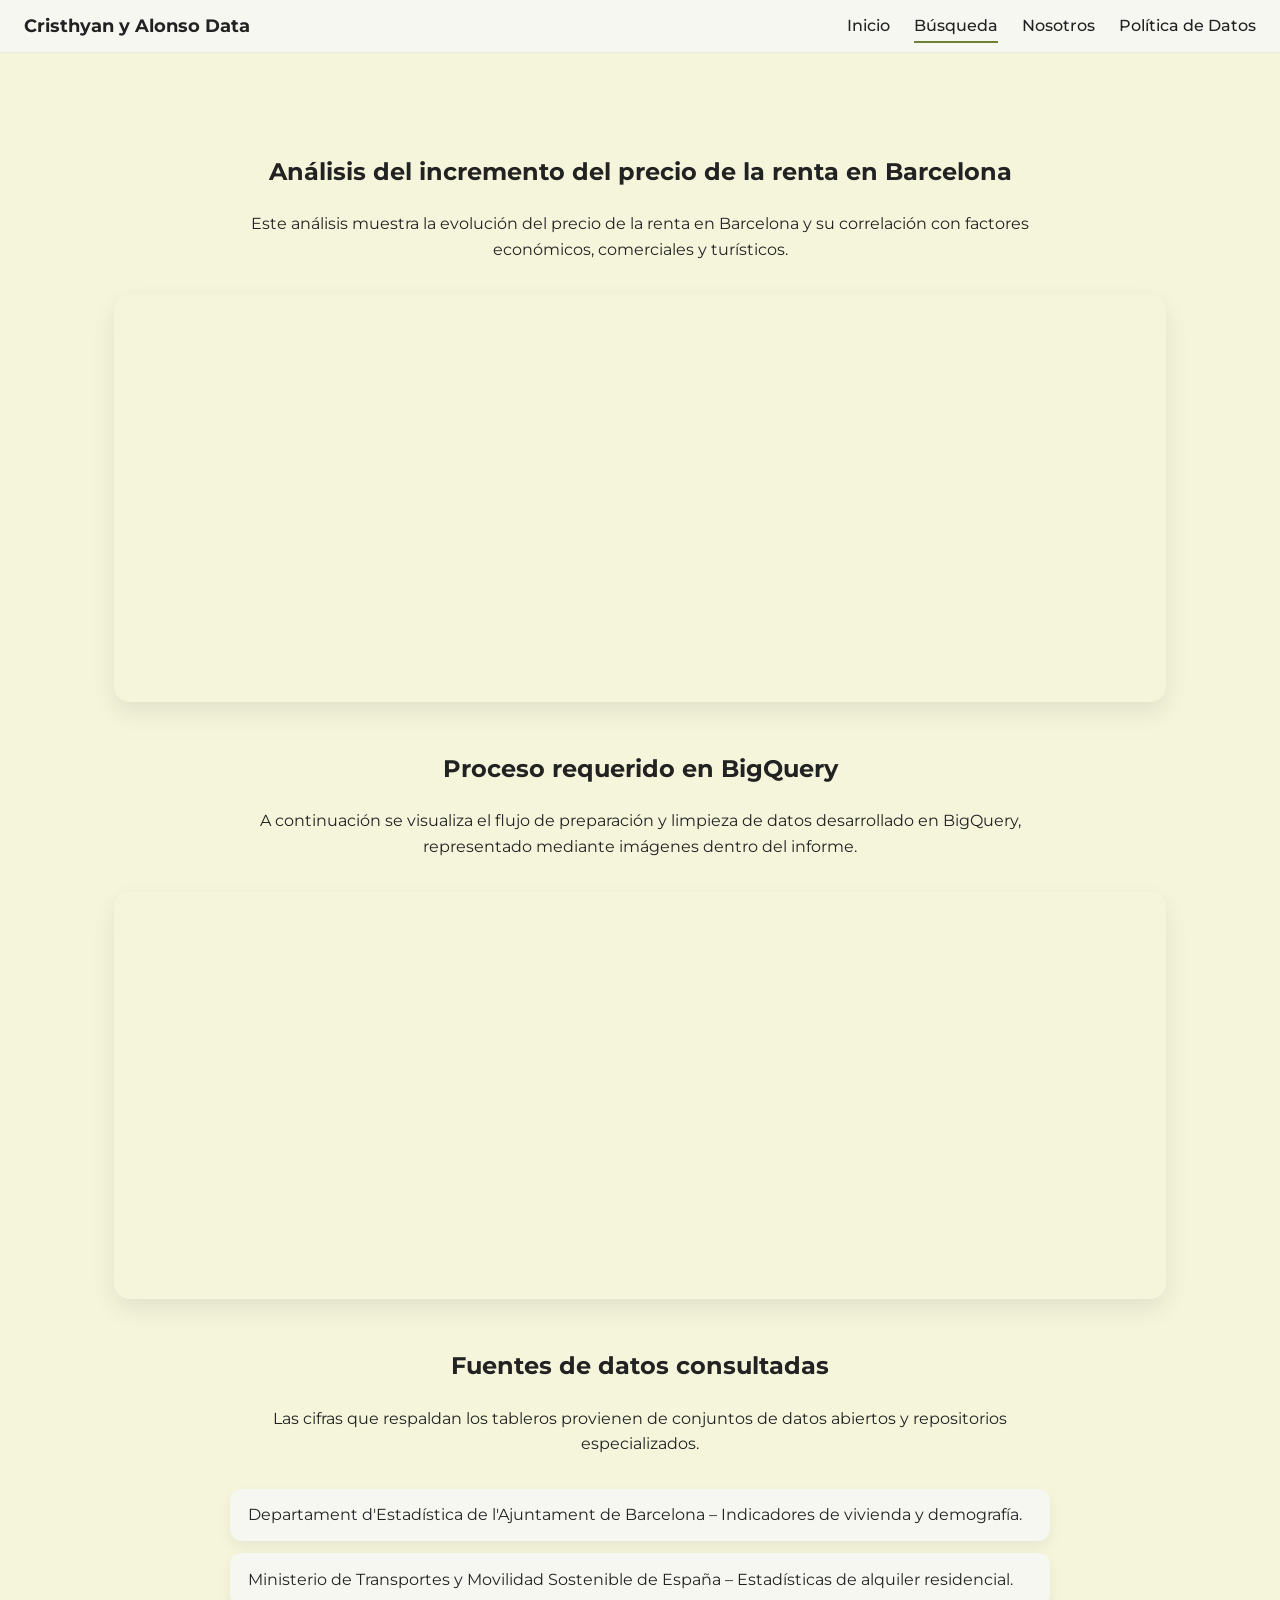
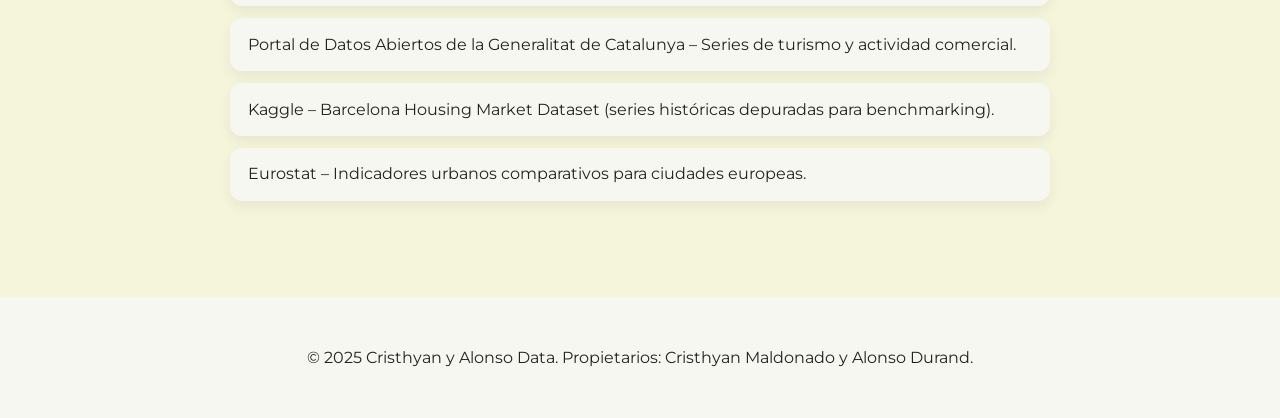
<file: busqueda.html>
<!DOCTYPE html>
<html lang="es">
<head>
  <meta charset="UTF-8">
  <meta name="viewport" content="width=device-width, initial-scale=1.0">
  <title>Búsqueda | Cristian y Alonso Data</title>
  <link rel="preconnect" href="https://fonts.googleapis.com">
  <link rel="preconnect" href="https://fonts.gstatic.com" crossorigin>
  <link href="https://fonts.googleapis.com/css2?family=Montserrat:wght@400;500;600;700&display=swap" rel="stylesheet">
  <link rel="stylesheet" href="css/styles.css">
</head>
<body>
  <header class="navbar" aria-label="Menú principal">
    <div class="nav-brand">Cristhyan y Alonso Data</div>
    <button class="nav-toggle" aria-expanded="false" aria-controls="nav-menu" aria-label="Abrir menú">
      <span></span>
      <span></span>
      <span></span>
    </button>
    <nav id="nav-menu">
      <ul>
        <li><a href="index.html">Inicio</a></li>
        <li><a href="busqueda.html" class="active">Búsqueda</a></li>
        <li><a href="nosotros.html">Nosotros</a></li>
        <li><a href="politica.html">Política de Datos</a></li>
      </ul>
    </nav>
  </header>

  <main class="page-content">
    <section class="section" aria-labelledby="analisis-principal">
      <div class="section-header">
        <h1 id="analisis-principal">Análisis del incremento del precio de la renta en Barcelona</h1>
        <p>Este análisis muestra la evolución del precio de la renta en Barcelona y su correlación con factores económicos, comerciales y turísticos.</p>
      </div>
      <div class="embed-responsive">
        <iframe width="100%" height="600"
          src="https://lookerstudio.google.com/embed/reporting/6f8344ee-b498-4dc4-97ea-25c805d8753f/page/CH8cF"
          frameborder="0" style="border:0" allowfullscreen
          sandbox="allow-storage-access-by-user-activation allow-scripts allow-same-origin allow-popups allow-popups-to-escape-sandbox"></iframe>
      </div>
    </section>

    <section class="section" aria-labelledby="proceso-bigquery">
      <div class="section-header">
        <h2 id="proceso-bigquery">Proceso requerido en BigQuery</h2>
        <p>A continuación se visualiza el flujo de preparación y limpieza de datos desarrollado en BigQuery, representado mediante imágenes dentro del informe.</p>
      </div>
      <div class="embed-responsive">
        <iframe width="100%" height="600"
          src="https://lookerstudio.google.com/embed/reporting/d6df50f4-0553-46e7-98c7-12165385683e/page/p_zk1z2lckxd"
          frameborder="0" style="border:0" allowfullscreen
          sandbox="allow-storage-access-by-user-activation allow-scripts allow-same-origin allow-popups allow-popups-to-escape-sandbox"></iframe>
      </div>
    </section>

    <section class="section" aria-labelledby="fuentes-oficiales">
      <div class="section-header">
        <h2 id="fuentes-oficiales">Fuentes de datos consultadas</h2>
        <p>Las cifras que respaldan los tableros provienen de conjuntos de datos abiertos y repositorios especializados.</p>
      </div>
      <ul class="source-list">
        <li>Departament d'Estadística de l'Ajuntament de Barcelona – Indicadores de vivienda y demografía.</li>
        <li>Ministerio de Transportes y Movilidad Sostenible de España – Estadísticas de alquiler residencial.</li>
        <li>Portal de Datos Abiertos de la Generalitat de Catalunya – Series de turismo y actividad comercial.</li>
        <li>Kaggle – Barcelona Housing Market Dataset (series históricas depuradas para benchmarking).</li>
        <li>Eurostat – Indicadores urbanos comparativos para ciudades europeas.</li>
      </ul>
    </section>
  </main>

  <footer class="footer">
    <p>© 2025 Cristhyan y Alonso Data. Propietarios: Cristhyan Maldonado y Alonso Durand.</p>
  </footer>

  <script src="js/app.js" defer></script>
</body>
</html>
</file>
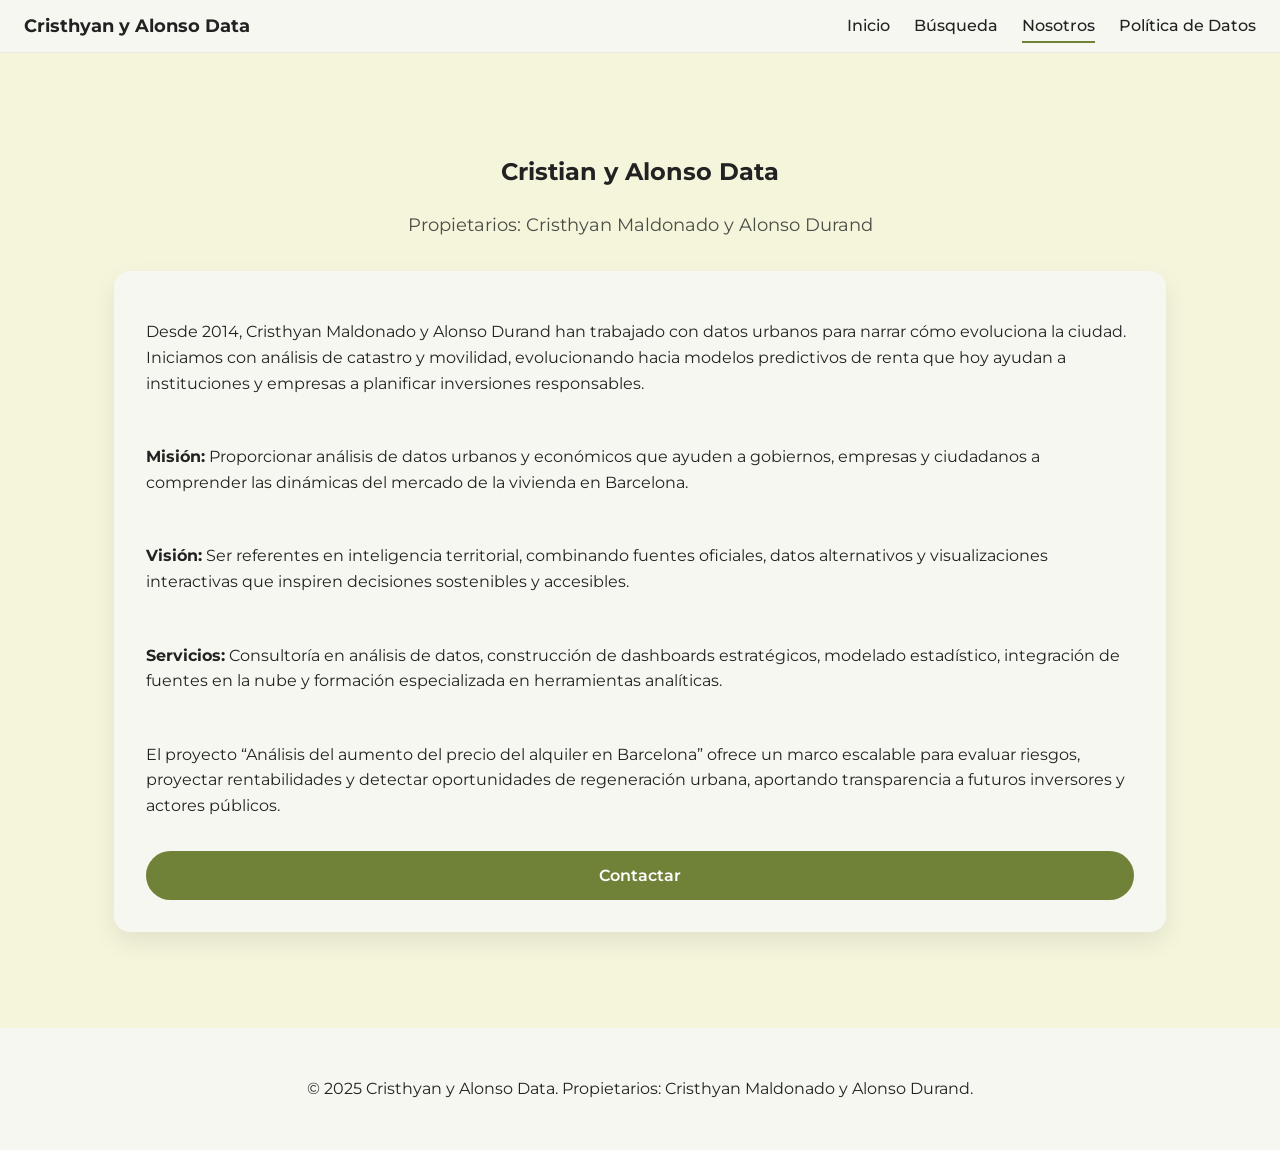
<file: nosotros.html>
<!DOCTYPE html>
<html lang="es">
<head>
  <meta charset="UTF-8">
  <meta name="viewport" content="width=device-width, initial-scale=1.0">
  <title>Nosotros | Cristian y Alonso Data</title>
  <link rel="preconnect" href="https://fonts.googleapis.com">
  <link rel="preconnect" href="https://fonts.gstatic.com" crossorigin>
  <link href="https://fonts.googleapis.com/css2?family=Montserrat:wght@400;500;600;700&display=swap" rel="stylesheet">
  <link rel="stylesheet" href="css/styles.css">
</head>
<body>
  <header class="navbar" aria-label="Menú principal">
    <div class="nav-brand">Cristhyan y Alonso Data</div>
    <button class="nav-toggle" aria-expanded="false" aria-controls="nav-menu" aria-label="Abrir menú">
      <span></span>
      <span></span>
      <span></span>
    </button>
    <nav id="nav-menu">
      <ul>
        <li><a href="index.html">Inicio</a></li>
        <li><a href="busqueda.html">Búsqueda</a></li>
        <li><a href="nosotros.html" class="active">Nosotros</a></li>
        <li><a href="politica.html">Política de Datos</a></li>
      </ul>
    </nav>
  </header>

  <main class="page-content">
    <section class="section" aria-labelledby="titulo-nosotros">
      <div class="section-header">
        <h1 id="titulo-nosotros">Cristian y Alonso Data</h1>
        <p class="subtitle">Propietarios: Cristhyan Maldonado y Alonso Durand</p>
      </div>
      <div class="card">
        <p>Desde 2014, Cristhyan Maldonado y Alonso Durand han trabajado con datos urbanos para narrar cómo evoluciona la ciudad. Iniciamos con análisis de catastro y movilidad, evolucionando hacia modelos predictivos de renta que hoy ayudan a instituciones y empresas a planificar inversiones responsables.</p>
        <p><strong>Misión:</strong> Proporcionar análisis de datos urbanos y económicos que ayuden a gobiernos, empresas y ciudadanos a comprender las dinámicas del mercado de la vivienda en Barcelona.</p>
        <p><strong>Visión:</strong> Ser referentes en inteligencia territorial, combinando fuentes oficiales, datos alternativos y visualizaciones interactivas que inspiren decisiones sostenibles y accesibles.</p>
        <p><strong>Servicios:</strong> Consultoría en análisis de datos, construcción de dashboards estratégicos, modelado estadístico, integración de fuentes en la nube y formación especializada en herramientas analíticas.</p>
        <p>El proyecto “Análisis del aumento del precio del alquiler en Barcelona” ofrece un marco escalable para evaluar riesgos, proyectar rentabilidades y detectar oportunidades de regeneración urbana, aportando transparencia a futuros inversores y actores públicos.</p>
        <a class="btn" href="index.html#contacto">Contactar</a>
      </div>
    </section>
  </main>

  <footer class="footer">
    <p>© 2025 Cristhyan y Alonso Data. Propietarios: Cristhyan Maldonado y Alonso Durand.</p>
  </footer>

  <script src="js/app.js" defer></script>
</body>
</html>
</file>
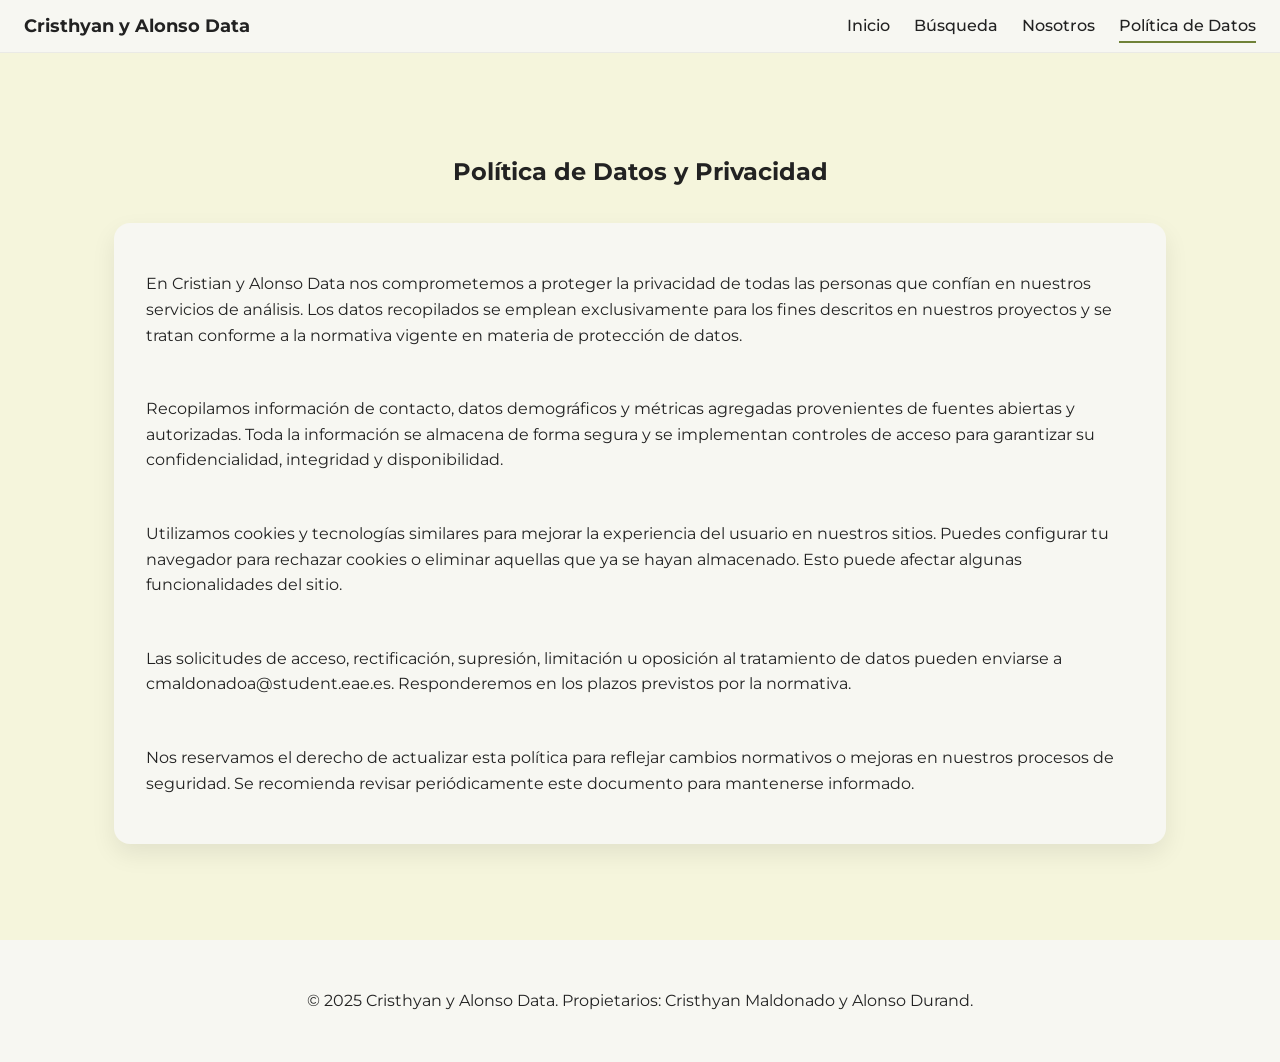
<file: politica.html>
<!DOCTYPE html>
<html lang="es">
<head>
  <meta charset="UTF-8">
  <meta name="viewport" content="width=device-width, initial-scale=1.0">
  <title>Política de Datos | Cristian y Alonso Data</title>
  <link rel="preconnect" href="https://fonts.googleapis.com">
  <link rel="preconnect" href="https://fonts.gstatic.com" crossorigin>
  <link href="https://fonts.googleapis.com/css2?family=Montserrat:wght@400;500;600;700&display=swap" rel="stylesheet">
  <link rel="stylesheet" href="css/styles.css">
</head>
<body>
  <header class="navbar" aria-label="Menú principal">
    <div class="nav-brand">Cristhyan y Alonso Data</div>
    <button class="nav-toggle" aria-expanded="false" aria-controls="nav-menu" aria-label="Abrir menú">
      <span></span>
      <span></span>
      <span></span>
    </button>
    <nav id="nav-menu">
      <ul>
        <li><a href="index.html">Inicio</a></li>
        <li><a href="busqueda.html">Búsqueda</a></li>
        <li><a href="nosotros.html">Nosotros</a></li>
        <li><a href="politica.html" class="active">Política de Datos</a></li>
      </ul>
    </nav>
  </header>

  <main class="page-content">
    <section class="section" aria-labelledby="politica-datos">
      <div class="section-header">
        <h1 id="politica-datos">Política de Datos y Privacidad</h1>
      </div>
      <div class="card">
        <p>En Cristian y Alonso Data nos comprometemos a proteger la privacidad de todas las personas que confían en nuestros servicios de análisis. Los datos recopilados se emplean exclusivamente para los fines descritos en nuestros proyectos y se tratan conforme a la normativa vigente en materia de protección de datos.</p>
        <p>Recopilamos información de contacto, datos demográficos y métricas agregadas provenientes de fuentes abiertas y autorizadas. Toda la información se almacena de forma segura y se implementan controles de acceso para garantizar su confidencialidad, integridad y disponibilidad.</p>
        <p>Utilizamos cookies y tecnologías similares para mejorar la experiencia del usuario en nuestros sitios. Puedes configurar tu navegador para rechazar cookies o eliminar aquellas que ya se hayan almacenado. Esto puede afectar algunas funcionalidades del sitio.</p>
        <p>Las solicitudes de acceso, rectificación, supresión, limitación u oposición al tratamiento de datos pueden enviarse a <a href="mailto:cmaldonadoa@student.eae.es">cmaldonadoa@student.eae.es</a>. Responderemos en los plazos previstos por la normativa.</p>
        <p>Nos reservamos el derecho de actualizar esta política para reflejar cambios normativos o mejoras en nuestros procesos de seguridad. Se recomienda revisar periódicamente este documento para mantenerse informado.</p>
      </div>
    </section>
  </main>

  <footer class="footer">
    <p>© 2025 Cristhyan y Alonso Data. Propietarios: Cristhyan Maldonado y Alonso Durand.</p>
  </footer>

  <script src="js/app.js" defer></script>
</body>
</html>
</file>
<file: css/styles.css>
:root {
  --olive: #708238;
  --olive-dark: #5b6b2b;
  --beige: #F5F5DC;
  --light-gray: #F7F7F2;
  --text-dark: #222222;
  --white: #ffffff;
  font-size: 16px;
}

* {
  box-sizing: border-box;
}

body {
  margin: 0;
  font-family: 'Montserrat', sans-serif;
  background: var(--beige);
  color: var(--text-dark);
  line-height: 1.6;
}

a {
  color: inherit;
  text-decoration: none;
}

a:hover,
a:focus {
  color: var(--olive-dark);
}

.visually-hidden {
  position: absolute;
  width: 1px;
  height: 1px;
  padding: 0;
  margin: -1px;
  overflow: hidden;
  clip: rect(0, 0, 0, 0);
  border: 0;
}

.navbar {
  position: sticky;
  top: 0;
  width: 100%;
  background: var(--light-gray);
  border-bottom: 1px solid rgba(0, 0, 0, 0.05);
  display: flex;
  justify-content: space-between;
  align-items: center;
  padding: 0.75rem 1.5rem;
  z-index: 1000;
}

.nav-brand {
  font-weight: 700;
  font-size: 1.1rem;
}

.nav-toggle {
  display: none;
  flex-direction: column;
  gap: 0.25rem;
  background: transparent;
  border: none;
  cursor: pointer;
}

.nav-toggle span {
  display: block;
  width: 1.5rem;
  height: 2px;
  background: var(--text-dark);
}

#nav-menu ul {
  list-style: none;
  display: flex;
  gap: 1.5rem;
  margin: 0;
  padding: 0;
}

#nav-menu a {
  font-weight: 500;
  padding: 0.25rem 0;
  position: relative;
}

#nav-menu a.active::after,
#nav-menu a:hover::after,
#nav-menu a:focus::after {
  content: "";
  position: absolute;
  left: 0;
  bottom: -0.25rem;
  width: 100%;
  height: 2px;
  background: var(--olive);
}

.hero {
  position: relative;
  margin: 0 -1.5rem 3rem;
  padding: clamp(3rem, 6vw, 4.5rem) 1.5rem clamp(4rem, 7vw, 5.5rem);
  background: linear-gradient(rgba(34, 34, 34, 0.55), rgba(34, 34, 34, 0.55)), url('https://images.unsplash.com/photo-1523906834658-6e24ef2386f9?auto=format&fit=crop&w=1600&q=80') center/cover;
  color: var(--white);
  border-radius: 0 0 32px 32px;
  text-align: center;
  display: grid;
  gap: 2.5rem;
  justify-items: center;
}

.hero-content {
  max-width: 720px;
  display: grid;
  gap: 1rem;
}

.hero h1 {
  font-size: clamp(2rem, 4vw, 3rem);
  margin: 0;
}

.hero-summary {
  font-size: clamp(1rem, 2.2vw, 1.2rem);
  margin: 0 auto;
}

.video-container {
  border-radius: 16px;
  overflow: hidden;
  box-shadow: 0 10px 30px rgba(0, 0, 0, 0.1);
}

main {
  padding: 3rem 1.5rem 3rem;
  max-width: 1200px;
  margin: -2.5rem auto 0;
}

.section-header {
  text-align: center;
  margin-bottom: 2rem;
}

.section-header p {
  max-width: 800px;
  margin: 0.75rem auto 0;
}

.map-section #map {
  width: 100%;
  height: 420px;
  border-radius: 16px;
  overflow: hidden;
  box-shadow: 0 10px 30px rgba(0, 0, 0, 0.1);
  margin-bottom: 2rem;
}

.chart-grid {
  display: grid;
  gap: 2rem;
  grid-template-columns: repeat(auto-fit, minmax(280px, 1fr));
}

.chart-card {
  background: var(--light-gray);
  border-radius: 16px;
  padding: 1.5rem;
  box-shadow: 0 12px 24px rgba(0, 0, 0, 0.08);
}

.chart-card canvas {
  width: 100% !important;
  min-height: 280px;
}

.chart-header {
  display: flex;
  justify-content: space-between;
  align-items: center;
  flex-wrap: wrap;
  gap: 0.5rem 1rem;
  margin-bottom: 1rem;
}

.chart-controls label {
  font-size: 0.9rem;
  margin-right: 0.75rem;
}

.contact {
  margin-top: 4rem;
}

.contact-form {
  background: var(--light-gray);
  padding: 2rem;
  border-radius: 16px;
  box-shadow: 0 12px 24px rgba(0, 0, 0, 0.08);
  display: grid;
  gap: 1.5rem;
}

.form-group {
  display: flex;
  flex-direction: column;
  gap: 0.5rem;
}

input,
textarea {
  padding: 0.75rem;
  border-radius: 12px;
  border: 1px solid rgba(0, 0, 0, 0.1);
  font: inherit;
  background: var(--white);
}

input:focus,
textarea:focus {
  outline: 3px solid rgba(112, 130, 56, 0.3);
  border-color: var(--olive);
}

.btn {
  display: inline-flex;
  align-items: center;
  justify-content: center;
  padding: 0.75rem 1.5rem;
  background: var(--olive);
  color: var(--white);
  border: none;
  border-radius: 999px;
  font-weight: 600;
  cursor: pointer;
  transition: background 0.2s ease, transform 0.2s ease;
}

.btn:hover,
.btn:focus {
  background: var(--olive-dark);
  transform: translateY(-1px);
}

.btn-secondary {
  background: var(--text-dark);
  color: var(--white);
}

.btn-secondary:hover,
.btn-secondary:focus {
  background: #000;
}

.error-message {
  color: #a61b1b;
  font-size: 0.85rem;
  min-height: 1.25rem;
}

.form-status {
  font-size: 0.9rem;
  min-height: 1.5rem;
}

.footer {
  text-align: center;
  padding: 2rem 1rem;
  background: var(--light-gray);
  color: var(--text-dark);
}

.page-content {
  padding: 5rem 1.5rem 3rem;
  max-width: 1100px;
  margin: 0 auto;
}

.section {
  margin-bottom: 3rem;
}

.subtitle {
  font-size: 1.1rem;
  color: rgba(34, 34, 34, 0.8);
}

.card {
  background: var(--light-gray);
  padding: 2rem;
  border-radius: 16px;
  box-shadow: 0 10px 24px rgba(0, 0, 0, 0.08);
  display: grid;
  gap: 1rem;
}

.embed-responsive {
  position: relative;
  width: 100%;
  overflow: hidden;
  border-radius: 16px;
  box-shadow: 0 10px 24px rgba(0, 0, 0, 0.08);
}

.embed-responsive iframe {
  width: 100%;
  height: 100%;
  min-height: 400px;
  border: 0;
}

.looker-embed {
  margin-top: 4rem;
}

.source-list {
  list-style: none;
  padding: 0;
  margin: 0 auto;
  max-width: 820px;
  display: grid;
  gap: 0.75rem;
}

.source-list li {
  background: var(--light-gray);
  padding: 0.85rem 1.1rem;
  border-radius: 12px;
  box-shadow: 0 6px 14px rgba(0, 0, 0, 0.06);
}

.chatbot {
  position: fixed;
  bottom: 1.5rem;
  right: 1.5rem;
  z-index: 1100;
}

.chatbot-toggle {
  width: 3.5rem;
  height: 3.5rem;
  border-radius: 50%;
  border: none;
  background: var(--olive);
  color: var(--white);
  font-size: 1.5rem;
  cursor: pointer;
  box-shadow: 0 10px 20px rgba(0, 0, 0, 0.15);
}

.chatbot-window {
  position: absolute;
  bottom: 4.5rem;
  right: 0;
  width: min(320px, 80vw);
  background: var(--white);
  border-radius: 16px;
  box-shadow: 0 15px 30px rgba(0, 0, 0, 0.2);
  display: flex;
  flex-direction: column;
  overflow: hidden;
}

.chatbot-header {
  background: var(--olive);
  color: var(--white);
  padding: 1rem;
  display: flex;
  justify-content: space-between;
  align-items: center;
}

.chatbot-close {
  background: transparent;
  border: none;
  color: var(--white);
  font-size: 1.5rem;
  cursor: pointer;
}

.chatbot-messages {
  padding: 1rem;
  background: var(--light-gray);
  flex: 1;
  overflow-y: auto;
  display: flex;
  flex-direction: column;
  gap: 0.75rem;
}

.chat-message {
  max-width: 90%;
  padding: 0.75rem 1rem;
  border-radius: 16px;
  font-size: 0.95rem;
  line-height: 1.4;
}

.chat-message.user {
  align-self: flex-end;
  background: var(--olive);
  color: var(--white);
  border-bottom-right-radius: 4px;
}

.chat-message.bot {
  align-self: flex-start;
  background: var(--white);
  border-bottom-left-radius: 4px;
  box-shadow: 0 4px 12px rgba(0, 0, 0, 0.08);
}

.chatbot-form {
  display: flex;
  gap: 0.5rem;
  padding: 0.75rem;
  background: var(--white);
  border-top: 1px solid rgba(0, 0, 0, 0.05);
}

.chatbot-form input {
  flex: 1;
  border-radius: 999px;
  border: 1px solid rgba(0, 0, 0, 0.1);
  padding: 0.65rem 1rem;
}

@media (max-width: 768px) {
  .nav-toggle {
    display: flex;
  }

  #nav-menu {
    position: fixed;
    inset: 0;
    background: rgba(245, 245, 220, 0.95);
    display: none;
    flex-direction: column;
    justify-content: center;
    align-items: center;
  }

  #nav-menu.open {
    display: flex;
  }

  #nav-menu ul {
    flex-direction: column;
    gap: 2rem;
    font-size: 1.2rem;
  }

  main,
  .page-content {
    padding-top: 6rem;
  }

  .hero {
    margin: 0;
    border-radius: 0 0 24px 24px;
  }
}

@media (prefers-reduced-motion: reduce) {
  *,
  *::before,
  *::after {
    animation-duration: 0.01ms !important;
    animation-iteration-count: 1 !important;
    transition-duration: 0.01ms !important;
    scroll-behavior: auto !important;
  }
}
</file>
